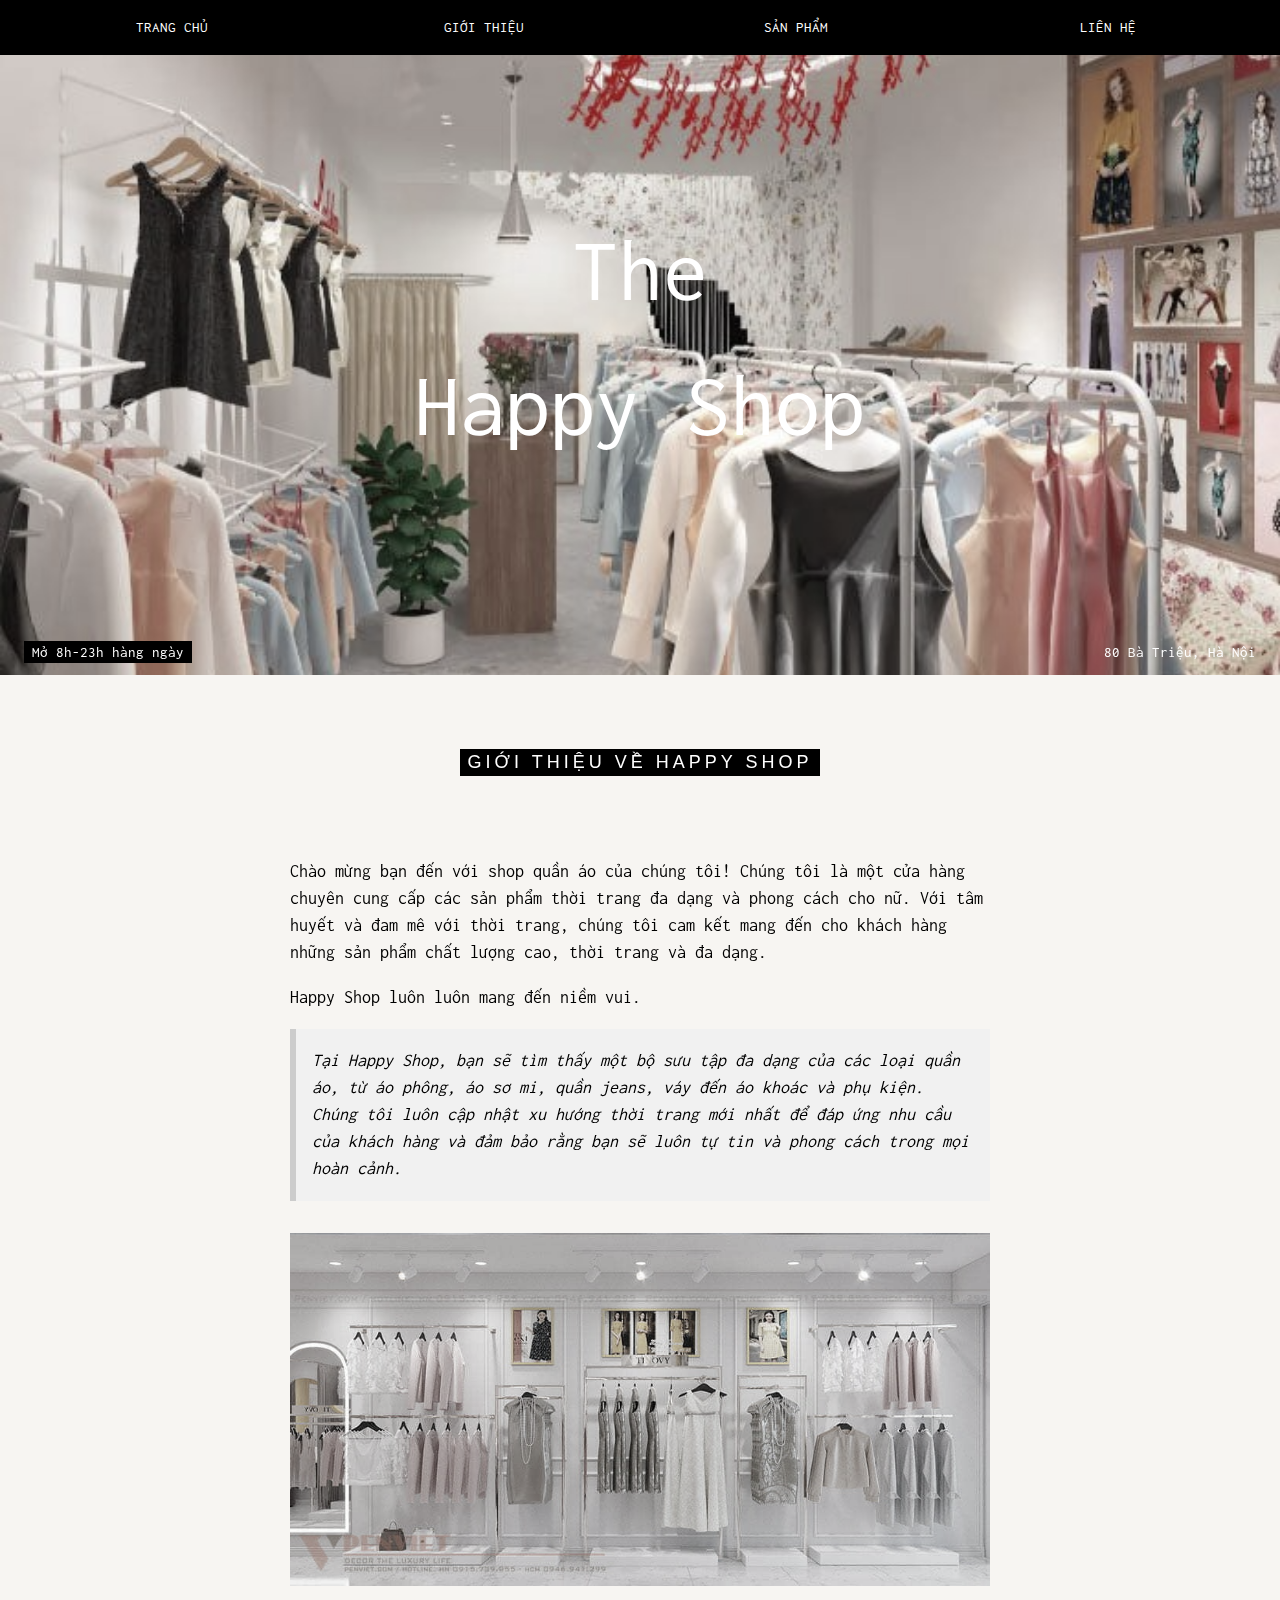
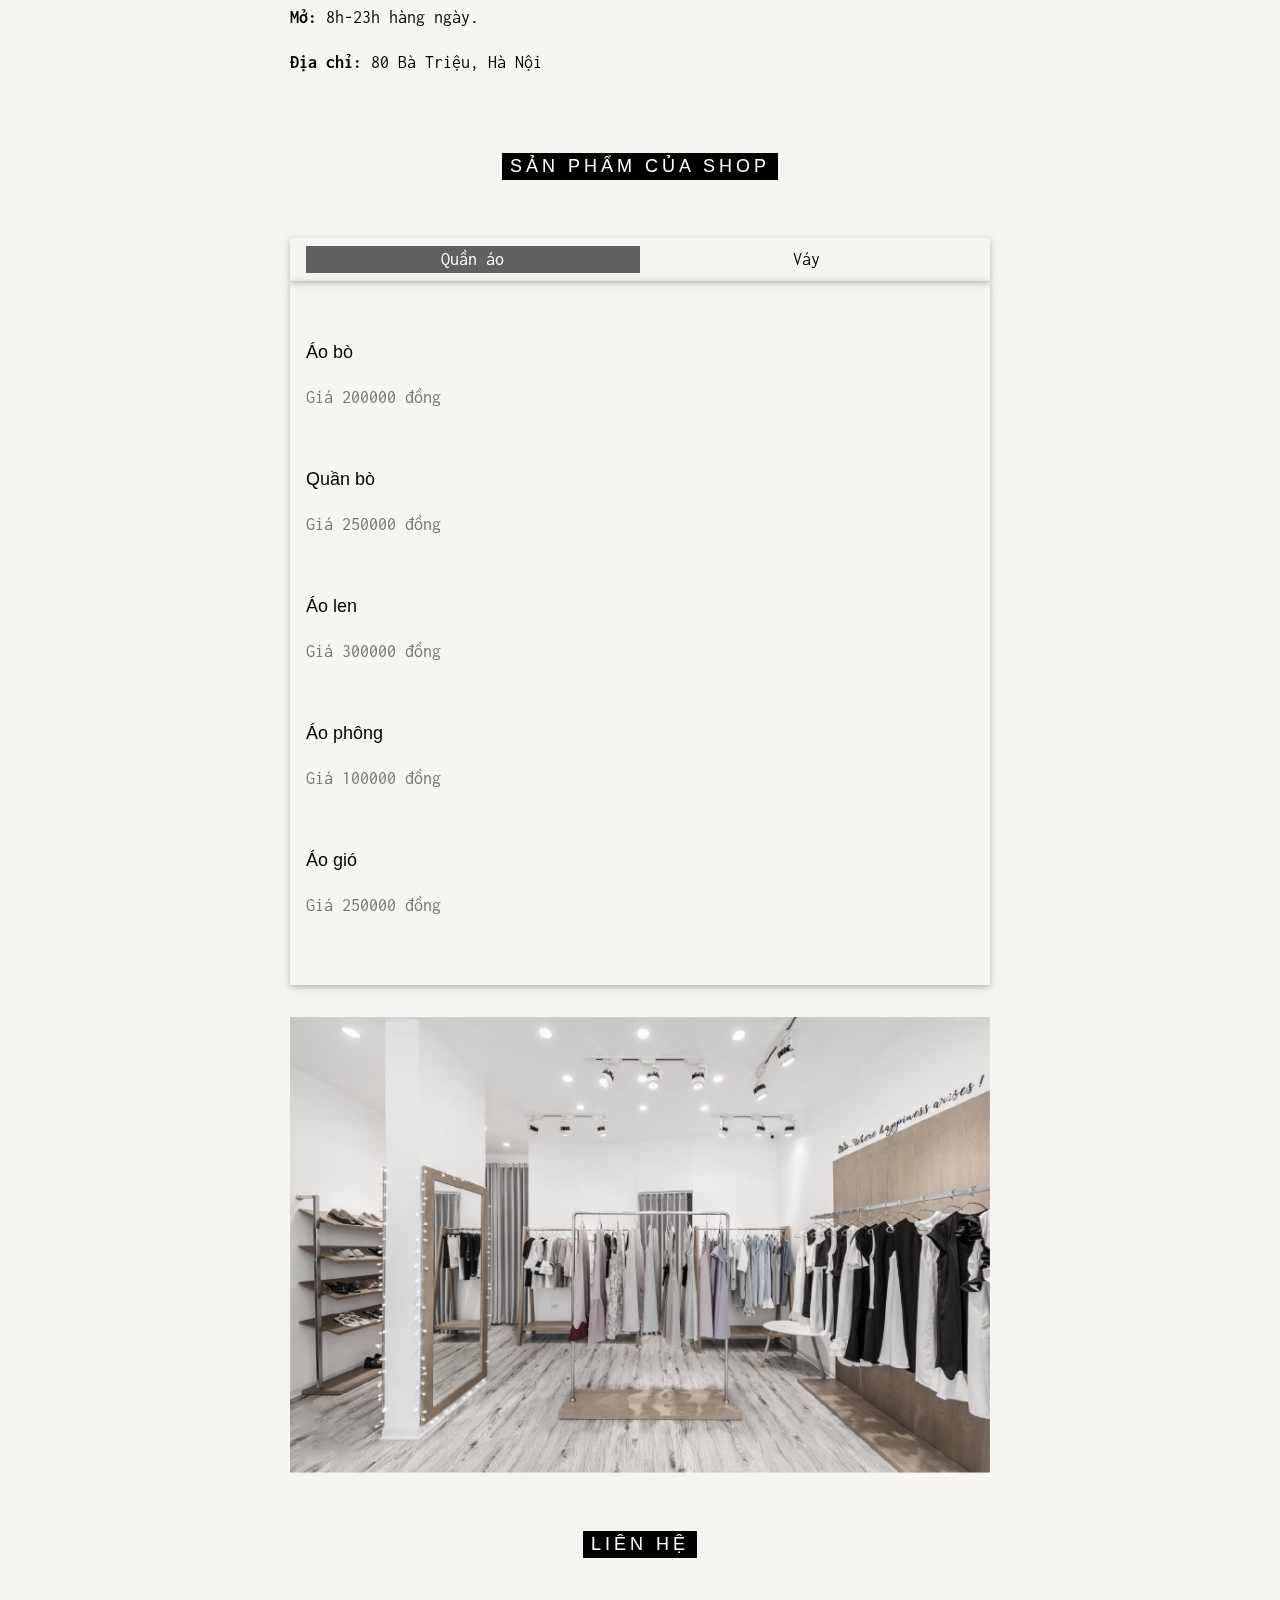
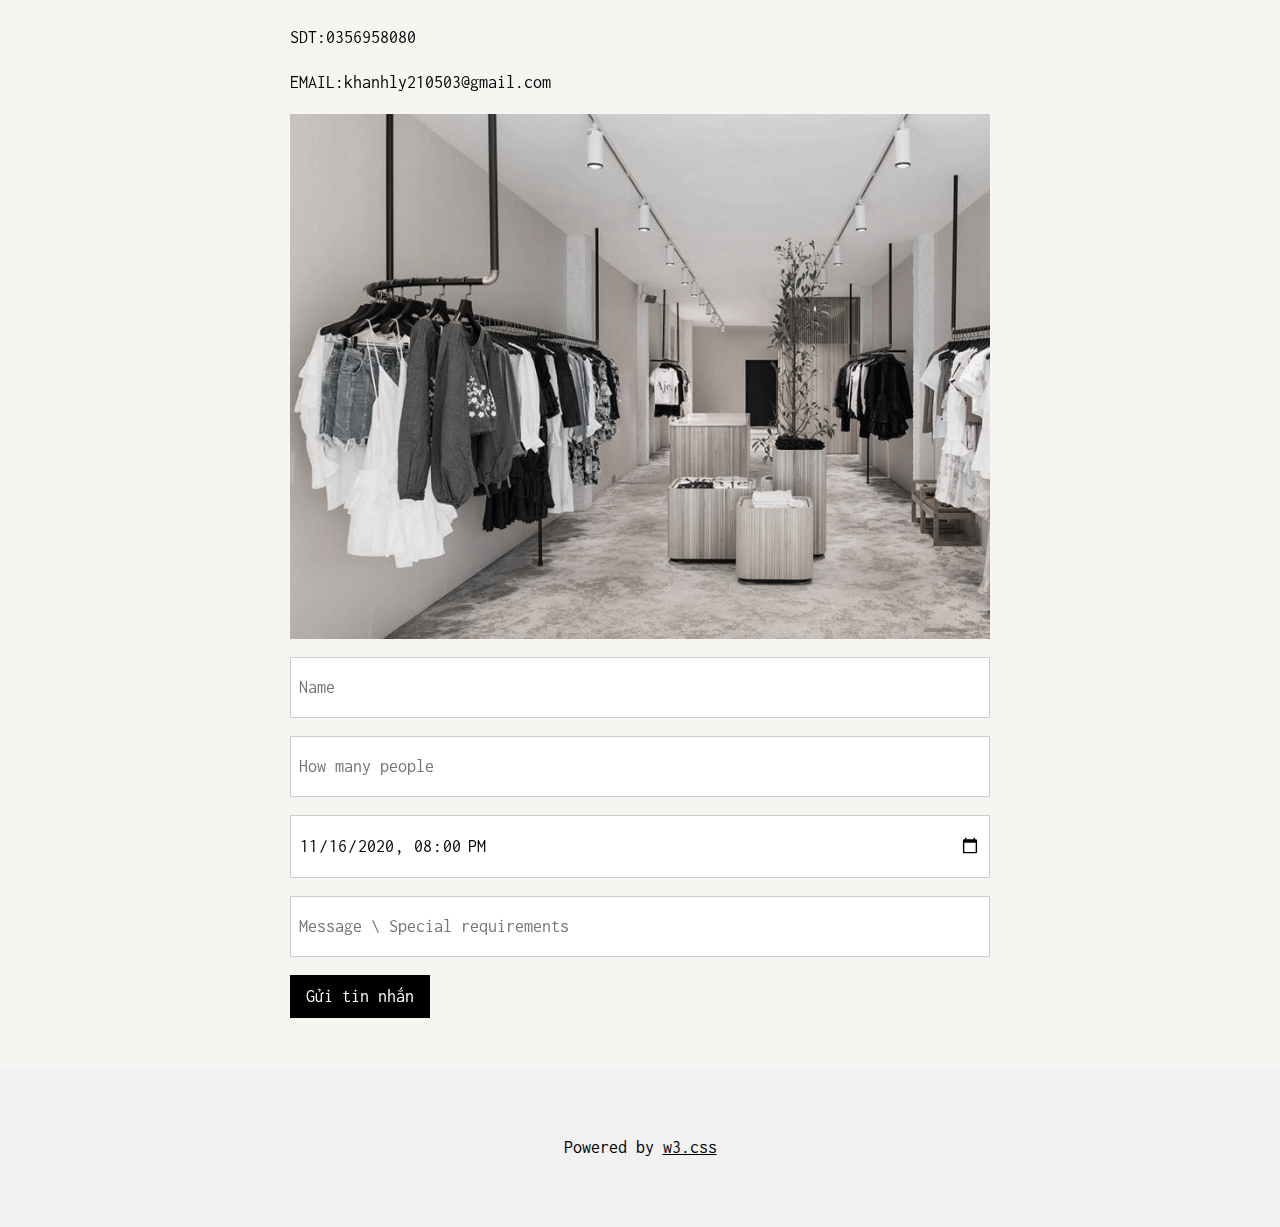
<file: index.html>
<!DOCTYPE html>
<html>
<head>
<title>Happy Shop</title>
<meta charset="UTF-8">
<meta name="viewport" content="width=device-width, initial-scale=1">
<link rel="stylesheet" href="https://www.w3schools.com/w3css/4/w3.css">
<link rel="stylesheet" href="https://fonts.googleapis.com/css?family=Inconsolata">
<style>
body, html {
  height: 100%;
  font-family: "Inconsolata", sans-serif;
}

.bgimg {
  background-position: center;
  background-size: cover;
  background-image: url("images/1.jpg");
  min-height: 75%;
}

.menu {
  display: none;
}
</style>
</head>
<body>

<!-- Links (sit on top) -->
<div class="w3-top">
  <div class="w3-row w3-padding w3-black">
    <div class="w3-col s3">
      <a href="#" class="w3-button w3-block w3-black">TRANG CHỦ</a>
    </div>
    <div class="w3-col s3">
      <a href="#about" class="w3-button w3-block w3-black">GIỚI THIỆU</a>
    </div>
    <div class="w3-col s3">
      <a href="#menu" class="w3-button w3-block w3-black">SẢN PHẨM</a>
    </div>
    <div class="w3-col s3">
      <a href="#where" class="w3-button w3-block w3-black">LIÊN HỆ</a>
    </div>
  </div>
</div>

<!-- Header with image -->
<header class="bgimg w3-display-container w3-grayscale-min" id="home">
  <div class="w3-display-bottomleft w3-center w3-padding-large w3-hide-small">
    <span class="w3-tag">Mở 8h-23h hàng ngày</span>
  </div>
  <div class="w3-display-middle w3-center">
    <span class="w3-text-white" style="font-size:90px">The<br>Happy Shop</span>
  </div>
  <div class="w3-display-bottomright w3-center w3-padding-large">
    <span class="w3-text-white">80 Bà Triệu, Hà Nội </span>
  </div>
</header>

<!-- Add a background color and large text to the whole page -->
<div class="w3-sand w3-grayscale w3-large">

<!-- About Container -->
<div class="w3-container" id="about">
  <div class="w3-content" style="max-width:700px">
    <h5 class="w3-center w3-padding-64"><span class="w3-tag w3-wide">GIỚI THIỆU VỀ HAPPY SHOP</span></h5>
    <p>Chào mừng bạn đến với shop quần áo của chúng tôi! Chúng tôi là một cửa hàng chuyên cung cấp các sản phẩm thời trang đa dạng và phong cách cho nữ. Với tâm huyết và đam mê với thời trang, chúng tôi cam kết mang đến cho khách hàng những sản phẩm chất lượng cao, thời trang và đa dạng.
    </p>
    <p>Happy Shop luôn luôn mang đến niềm vui.</p>
    <div class="w3-panel w3-leftbar w3-light-grey">
      <p><i>Tại Happy Shop, bạn sẽ tìm thấy một bộ sưu tập đa dạng của các loại quần áo, từ áo phông, áo sơ mi, quần jeans, váy đến áo khoác và phụ kiện. Chúng tôi luôn cập nhật xu hướng thời trang mới nhất để đáp ứng nhu cầu của khách hàng và đảm bảo rằng bạn sẽ luôn tự tin và phong cách trong mọi hoàn cảnh.</i></p>
    </div>
    <img src="images/2.jpg" style="width:100%;max-width:1000px" class="w3-margin-top">
    <p><strong>Mở:</strong> 8h-23h hàng ngày.</p>
    <p><strong>Địa chỉ:</strong> 80 Bà Triệu, Hà Nội</p>
  </div>
</div>

<!-- Menu Container -->
<div class="w3-container" id="menu">
  <div class="w3-content" style="max-width:700px">
 
    <h5 class="w3-center w3-padding-48"><span class="w3-tag w3-wide">SẢN PHẨM CỦA SHOP</span></h5>
  
    <div class="w3-row w3-center w3-card w3-padding">
      <a href="javascript:void(0)" onclick="openMenu(event, 'Quần áo');" id="myLink">
        <div class="w3-col s6 tablink">Quần áo</div>
      </a>
      <a href="javascript:void(0)" onclick="openMenu(event, 'Váy');">
        <div class="w3-col s6 tablink">Váy</div>
      </a>
    </div>

    <div id="Quần áo" class="w3-container menu w3-padding-48 w3-card">
      <h5>Áo bò</h5>
      <p class="w3-text-grey">Giá 200000 đồng</p><br>
    
      <h5>Quần bò</h5>
      <p class="w3-text-grey">Giá 250000 đồng</p><br>
    
      <h5>Áo len</h5>
      <p class="w3-text-grey">Giá 300000 đồng</p><br>
    
      <h5>Áo phông</h5>
      <p class="w3-text-grey">Giá 100000 đồng</p><br>
    
      <h5>Áo gió</h5>
      <p class="w3-text-grey">Giá 250000 đồng</p>
    </div>

    <div id="Váy" class="w3-container menu w3-padding-48 w3-card">
      <h5>Chân váy bò</h5>
      <p class="w3-text-grey">Giá 250000 đồng</p><br>
    
      <h5>Váy len</h5>
      <p class="w3-text-grey">Giá 300000 đồng</p><br>
    
      <h5>Váy dạ hội</h5>
      <p class="w3-text-grey">Giá 1000000 đồng</p><br>
    
      <h5>Váy xếp ly</h5>
      <p class="w3-text-grey">Giá 150000 đồng</p><br>
    
      <h5>Váy ngủ</h5>
      <p class="w3-text-grey">250000 đồng</p>
    </div>  
    <img src="images/3.jpg" style="width:100%;max-width:1000px;margin-top:32px;">
  </div>
</div>

<!-- Contact/Area Container -->
<div class="w3-container" id="where" style="padding-bottom:32px;">
  <div class="w3-content" style="max-width:700px">
    <h5 class="w3-center w3-padding-48"><span class="w3-tag w3-wide">LIÊN HỆ</span></h5>
    <p>SDT:0356958080<p>
      <p>EMAIL:khanhly210503@gmail.com</p>

    <img src="images/4.jpg" class="w3-image" style="width:100%">

    <form action="/action_page.php" target="_blank">
      <p><input class="w3-input w3-padding-16 w3-border" type="text" placeholder="Name" required name="Name"></p>
      <p><input class="w3-input w3-padding-16 w3-border" type="number" placeholder="How many people" required name="People"></p>
      <p><input class="w3-input w3-padding-16 w3-border" type="datetime-local" placeholder="Date and time" required name="date" value="2020-11-16T20:00"></p>
      <p><input class="w3-input w3-padding-16 w3-border" type="text" placeholder="Message \ Special requirements" required name="Message"></p>
      <p><button class="w3-button w3-black" type="submit">Gửi tin nhắn</button></p>
    </form>
  </div>
</div>

<!-- End page content -->
</div>

<!-- Footer -->
<footer class="w3-center w3-light-grey w3-padding-48 w3-large">
  <p>Powered by <a href="https://www.w3schools.com/w3css/default.asp" title="W3.CSS" target="_blank" class="w3-hover-text-green">w3.css</a></p>
</footer>

<script>
// Tabbed Menu
function openMenu(evt, menuName) {
  var i, x, tablinks;
  x = document.getElementsByClassName("menu");
  for (i = 0; i < x.length; i++) {
    x[i].style.display = "none";
  }
  tablinks = document.getElementsByClassName("tablink");
  for (i = 0; i < x.length; i++) {
    tablinks[i].className = tablinks[i].className.replace(" w3-dark-grey", "");
  }
  document.getElementById(menuName).style.display = "block";
  evt.currentTarget.firstElementChild.className += " w3-dark-grey";
}
document.getElementById("myLink").click();
</script>

</body>
</html>
</file>
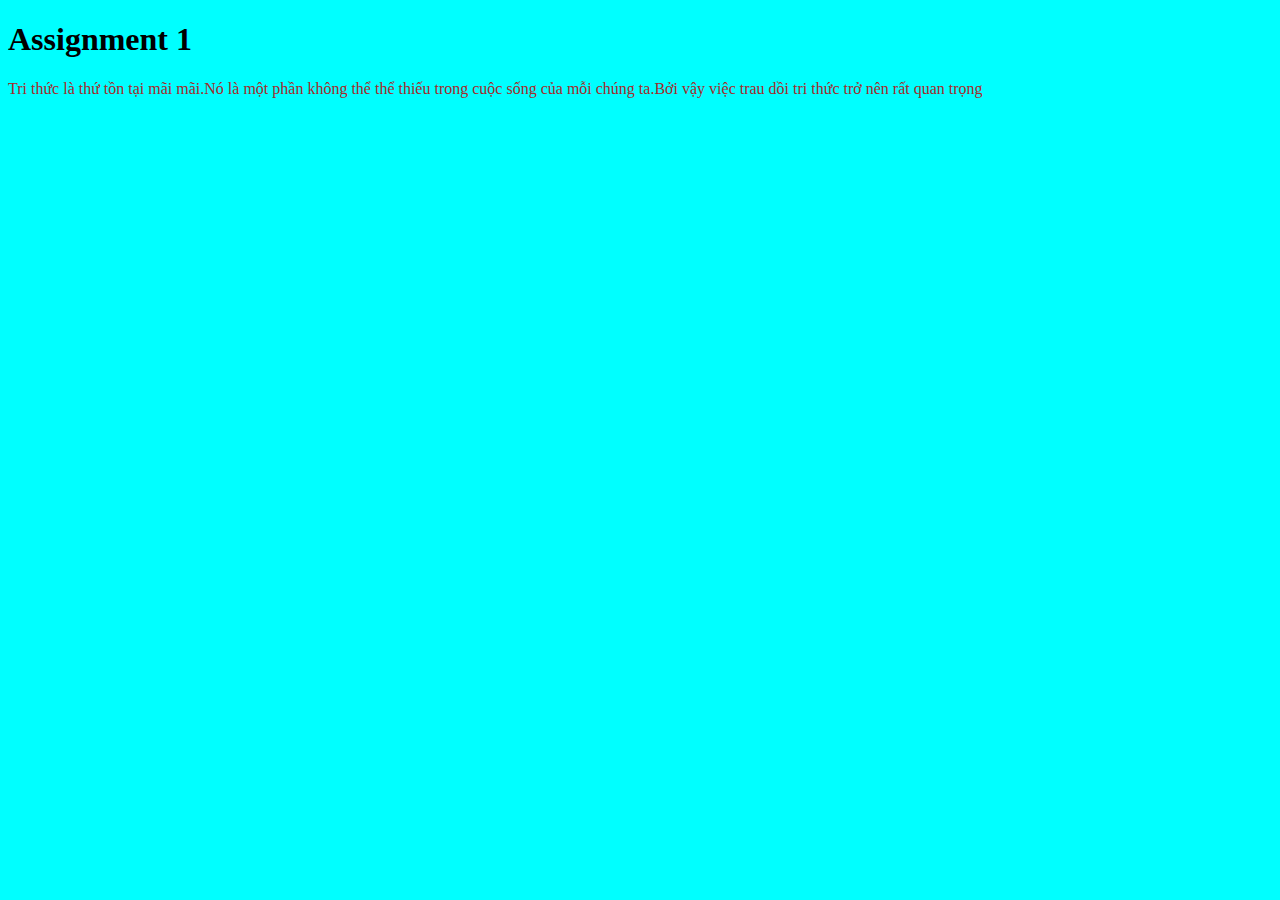
<file: assignment 1/index.html>
<!DOCTYPE html>
<html lang="en">
<head>
    <meta charset="UTF-8">
    <meta name="viewport" content="width=device-width, initial-scale=1.0">
    <title>trinhthikhanhly</title>
<link rel="stylesheet" href="ly.css">
<style>
body {background-color: aqua;}
</style>   
</head>
</body>
<h1>Assignment 1</h1>
<p style="color: brown;">Tri thức là thứ tồn tại mãi mãi.Nó là một phần không thể thể thiếu trong cuộc sống của mỗi
     chúng ta.Bởi vậy việc trau dồi tri thức trở nên rất quan trọng</p>
    </body>
    </html>
</file>
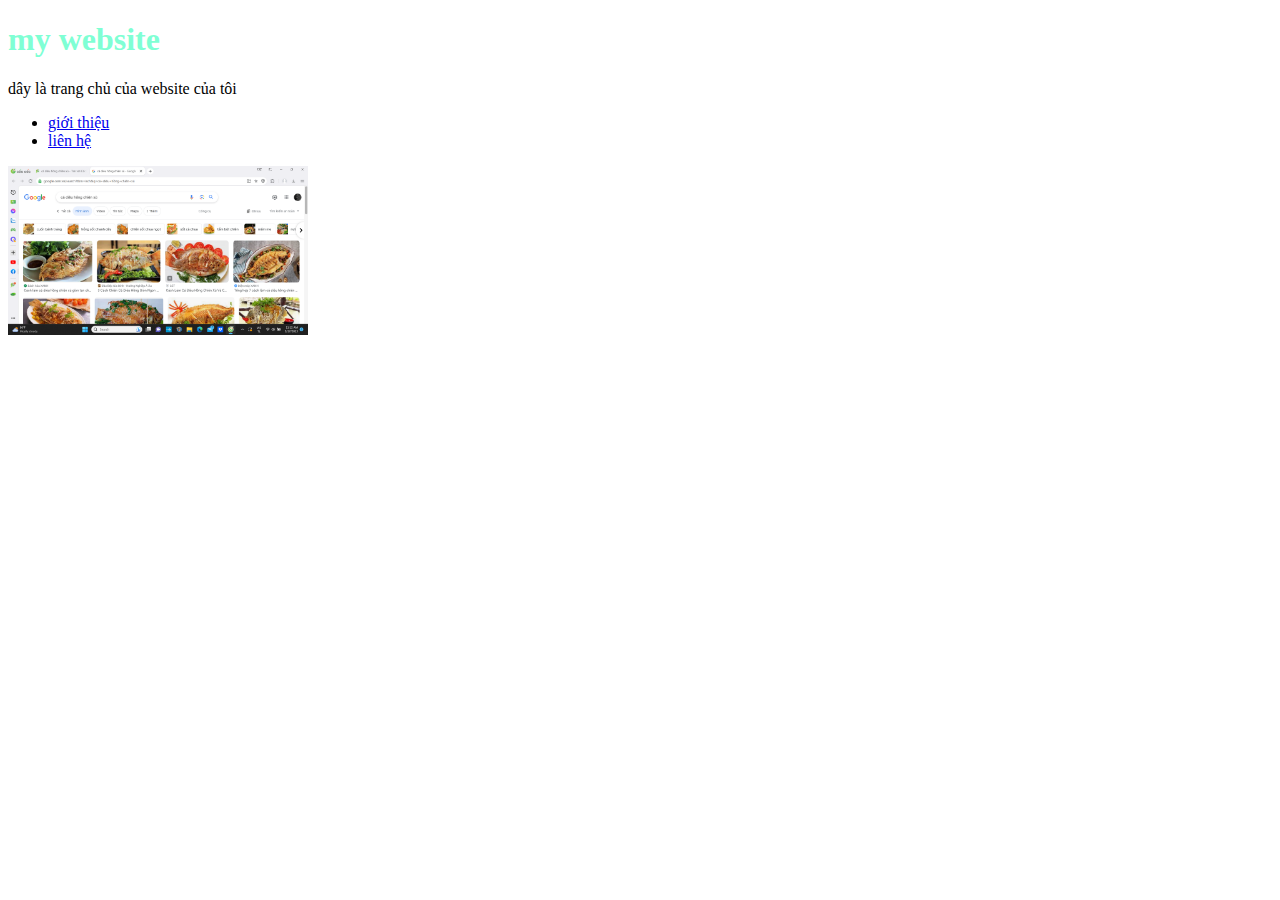
<file: lab2/index.html>
<!DOCTYPE html>
<html lang="en">
<head>
    <meta charset="UTF-8">
    <meta name="viewport" content="width=device-width, initial-scale=1.0">
    <title>trinhthikhanhly</title>
    <link rel="stylesheet" href="css/ly.css">
</head>
<body>
    <h1>my website</h1>
    <p>dây là trang chủ của website của tôi</p>
    <ul>
        <li><a href="pages/about.html">giới thiệu</a></li>
        <li><a href="pages/contact.html">liên hệ</a></li>
    </ul>
    <img style="width:300px;" src="images/Screenshot (130).png" alt="">

</body>
</html>
</file>
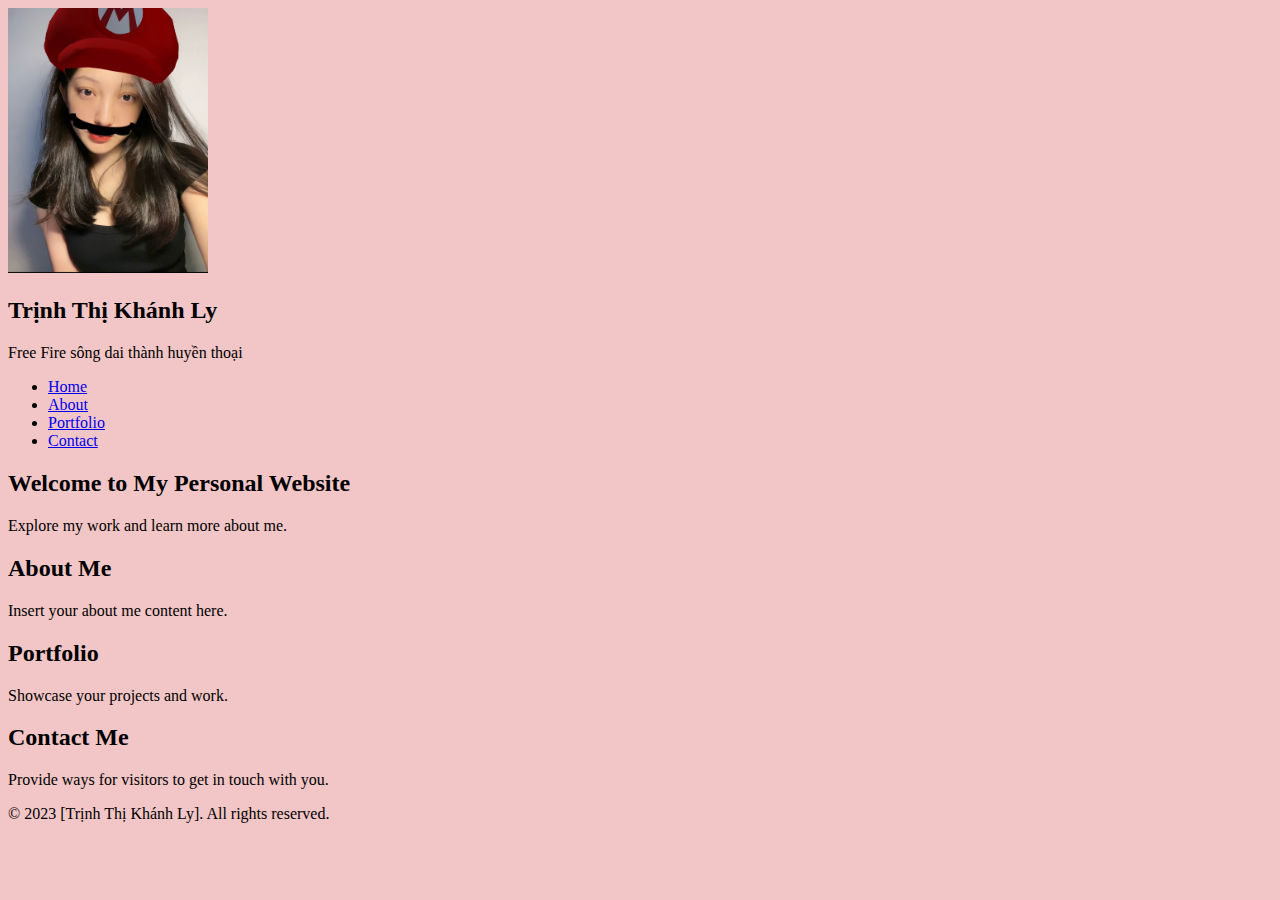
<file: lab3/index.html>
<!DOCTYPE html>
<html lang="en">
<head>
    <meta charset="UTF-8">
    <meta name="viewport" content="width=device-width, initial-scale=1.0">
    <title>Trịnh Thị Khánh Ly</title>
    <link rel="stylesheet" href="css/styles.css">
</head>
<body>
    <header>
        <div class="profile-image">
            <img src="/lab3/images/khanhly.jpg" width="200px" alt="">
        </div>
        <div class="profile-infor">
            <h2>Trịnh Thị Khánh Ly</h2>
            <p> Free Fire sông dai thành huyền thoại</p>
        </div>
        <nav class="main-menu">
            <ul>
                <li><a href="#home">Home</a></li>
                <li><a href="#about">About</a></li>
                <li><a href="#portfolio">Portfolio</a></li>
                <li><a href="#contact">Contact</a></li>
            </ul>
        </nav>
    </header>
    <main>
        <section id="home">
            <div class="container">
                <h2> Welcome to My Personal Website</h2>
                <p>Explore my work and learn more about me.</p>
            </div>
        </section>
        <section id="about">
            <div class="container">
                <h2>About Me</h2>
                <p>Insert your about me content here.</p>
            </div>  
        </section>
        <section id="portfolio">
            <div class="container">
                <h2>Portfolio</h2>
                <p>Showcase your projects and work.</p>
            </div>
        </section>
        <section id="contact">
            <div class="container">
                <h2>Contact Me</h2>
                <p>Provide ways for visitors to get in touch with you.</p>
            </div>
        </section>
    </main>
    <footer>
        <div class="container">
            <p>© 2023 [Trịnh Thị Khánh Ly]. All rights reserved.</p>
        </div>
    </footer>
</body>
</html>
</file>
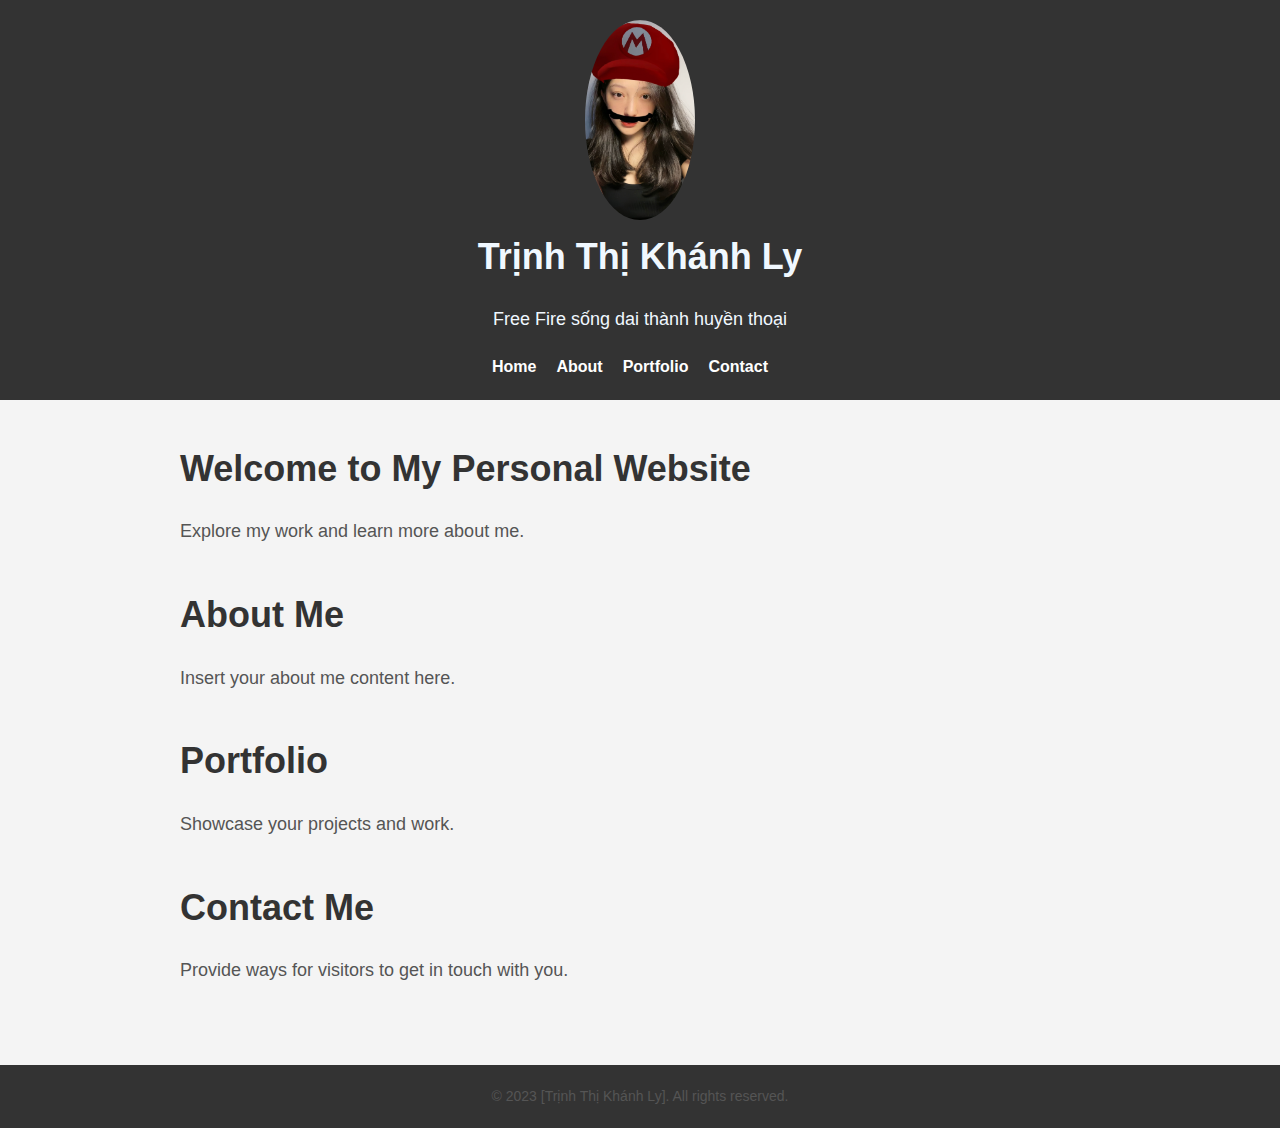
<file: lab4/index.html>
<!DOCTYPE html>
<html lang="en">
  <head>
    <meta charset="UTF-8" />
    <meta name="viewport" content="width=device-width, initial-scale=1.0" />
    <title>Trịnh Thị Khánh Ly</title>
    <link rel="stylesheet" href="css/styles.css" />
  </head>
  <body>
    <header>
      <div class="profile-image">
        <img src="images/avatar.jpg" alt="person" />
      </div>
      <div class="profile-infor">
        <h2 style="color: aliceblue">Trịnh Thị Khánh Ly</h2>
        <p style="color: aliceblue">Free Fire sống dai thành huyền thoại</p>
      </div>
      <nav class="main-menu">
        <ul>
          <li><a href="#home">Home</a></li>
          <li><a href="#about">About</a></li>
          <li><a href="#portfolio">Portfolio</a></li>
          <li><a href="#contact">Contact</a></li>
        </ul>
      </nav>
    </header>
    <main>
      <section id="home">
        <div class="container">
          <h2>Welcome to My Personal Website</h2>
          <p>Explore my work and learn more about me.</p>
        </div>
      </section>
      <section id="about">
        <div class="container">
          <h2>About Me</h2>
          <p>Insert your about me content here.</p>
        </div>
      </section>
      <section id="portfolio">
        <div class="container">
          <h2>Portfolio</h2>
          <p>Showcase your projects and work.</p>
        </div>
      </section>
      <section id="contact">
        <div class="container">
          <h2>Contact Me</h2>
          <p>Provide ways for visitors to get in touch with you.</p>
        </div>
      </section>
    </main>
    <footer>
      <div class="container">
        <p>© 2023 [Trịnh Thị Khánh Ly]. All rights reserved.</p>
      </div>
    </footer>
  </body>
</html>
</file>
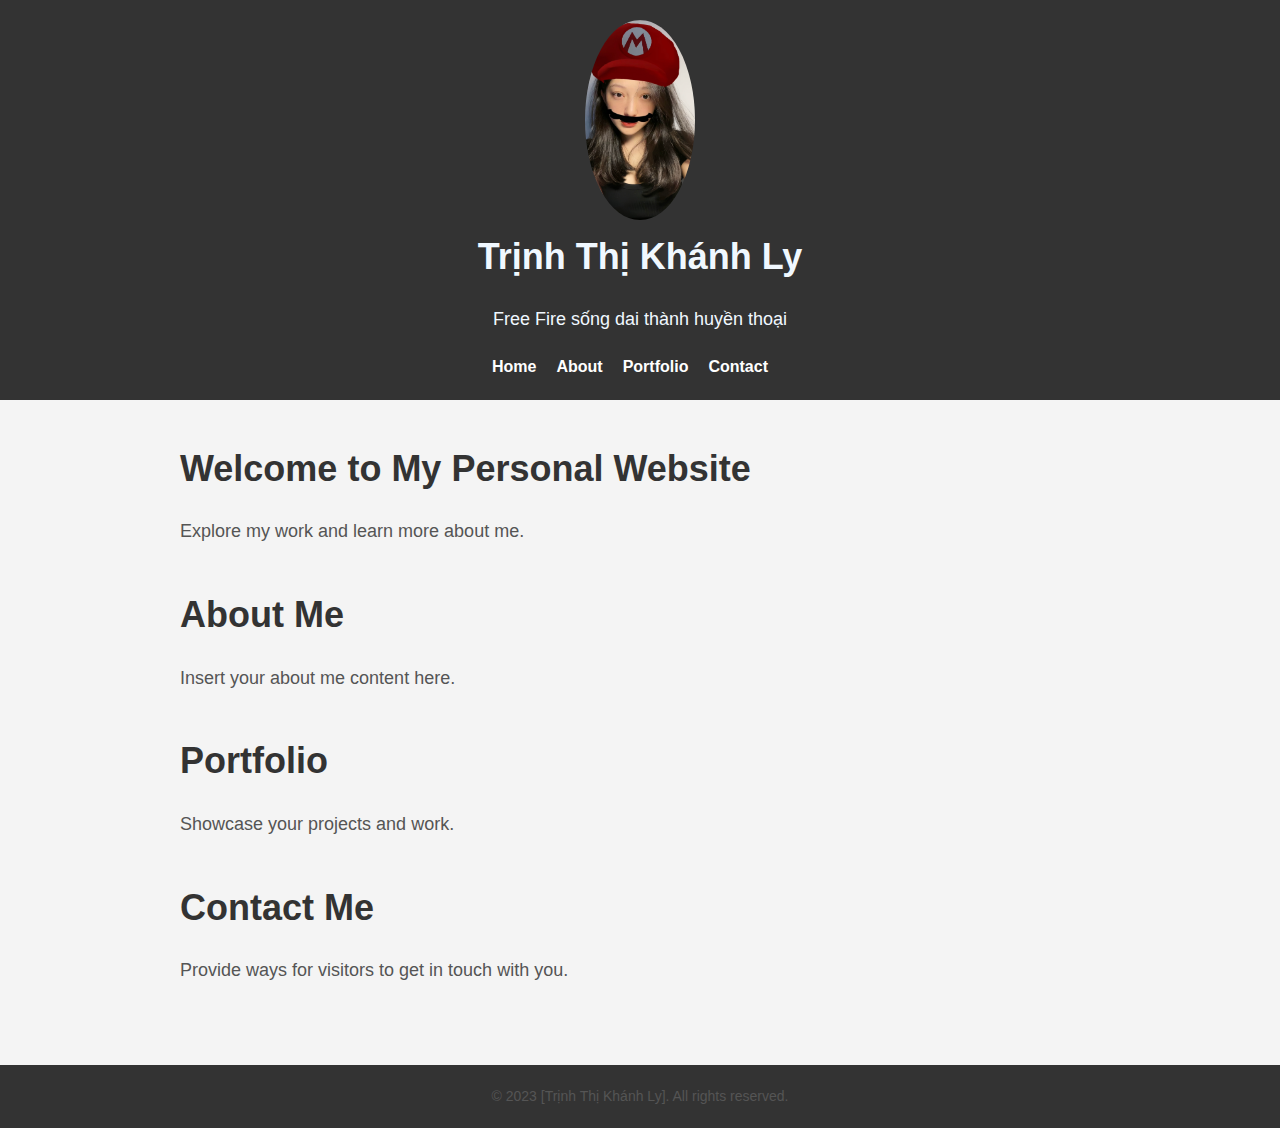
<file: lab5/index.html>
<!DOCTYPE html>
<html lang="en">
  <head>
    <meta charset="UTF-8" />
    <meta name="viewport" content="width=device-width, initial-scale=1.0" />
    <title>Trịnh Thị Khánh Ly</title>
    <link rel="stylesheet" href="css/styles.css" />
  </head>
  <body>
    <header>
      <div class="profile-image">
        <img src="images/avatar.jpg" alt="" />
      </div>
      <div class="profile-infor">
        <h2 style="color: aliceblue">Trịnh Thị Khánh Ly</h2>
        <p style="color: aliceblue">Free Fire sống dai thành huyền thoại</p>
      </div>
      <nav class="main-menu">
        <ul>
          <li><a href="#home">Home</a></li>
          <li><a href="#about">About</a></li>
          <li><a href="#portfolio">Portfolio</a></li>
          <li><a href="#contact">Contact</a></li>
        </ul>
      </nav>
    </header>
    <main>
      <section id="home">
        <div class="container">
          <h2>Welcome to My Personal Website</h2>
          <p>Explore my work and learn more about me.</p>
        </div>
      </section>
      <section id="about">
        <div class="container">
          <h2>About Me</h2>
          <p>Insert your about me content here.</p>
        </div>
      </section>
      <section id="portfolio">
        <div class="container">
          <h2>Portfolio</h2>
          <p>Showcase your projects and work.</p>
        </div>
      </section>
      <section id="contact">
        <div class="container">
          <h2>Contact Me</h2>
          <p>Provide ways for visitors to get in touch with you.</p>
        </div>
      </section>
    </main>
    <footer>
      <div class="container">
        <p>© 2023 [Trịnh Thị Khánh Ly]. All rights reserved.</p>
      </div>
    </footer>
  </body>
</html>
</file>
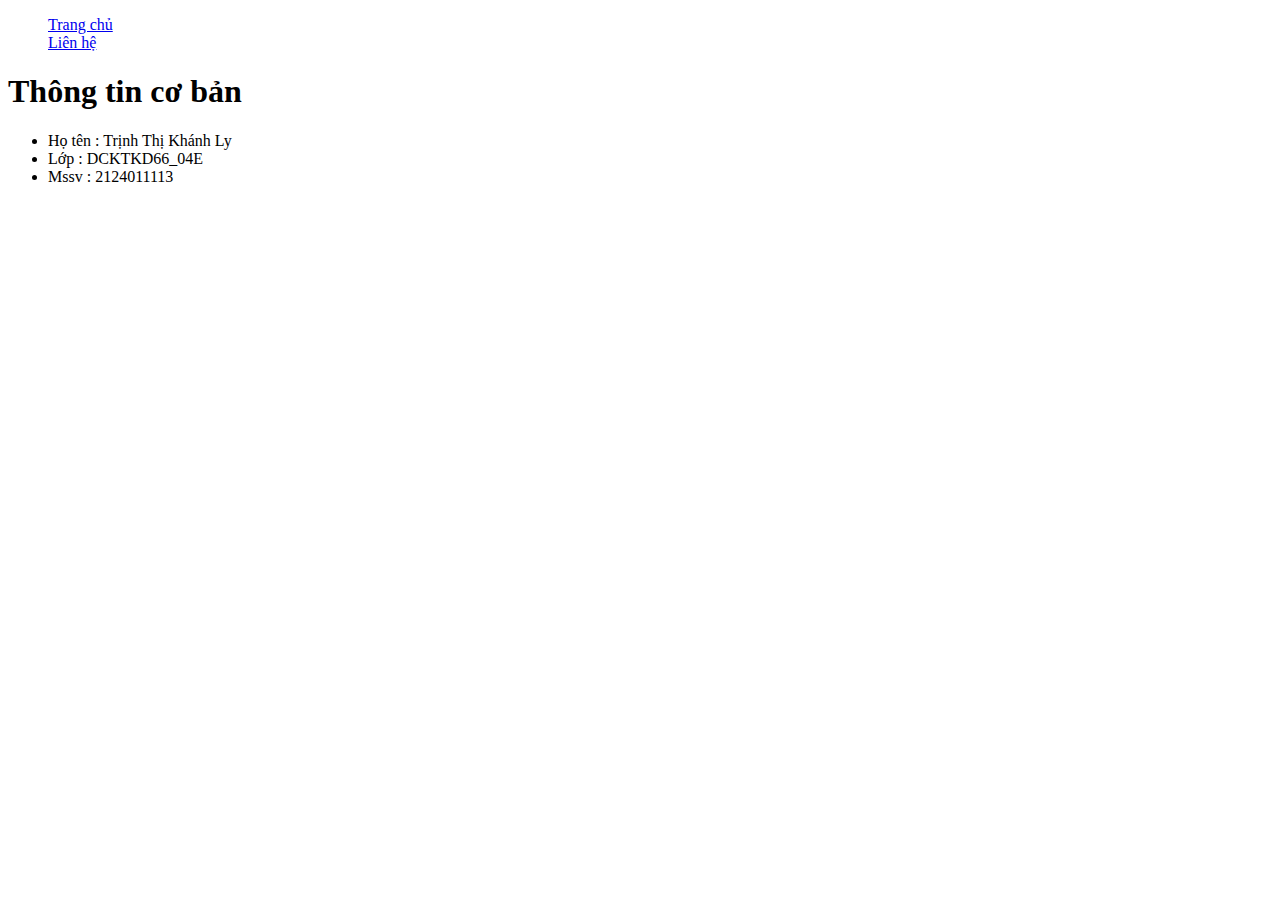
<file: lab2/pages/about.html>
<!DOCTYPE html>
<html lang="en">
<head>
    <meta charset="UTF-8">
    <meta name="viewport" content="width=device-width, initial-scale=1.0">
    <title>giới thiệu</title>
</head>
<body>
   <ul>
 <a href="/My Website/index.html">Trang chủ</a><br>
 <a href="/My Website/pages/contact.html">Liên hệ</a><br>  
   </ul> 
<h1>Thông tin cơ bản</h1>
<ul>
 <li>Họ tên : Trịnh Thị Khánh Ly</li> 
 <li>Lớp : DCKTKD66_04E</li>
 <li>Mssv : 2124011113</li>  
</ul>
</body>
</html>
</file>
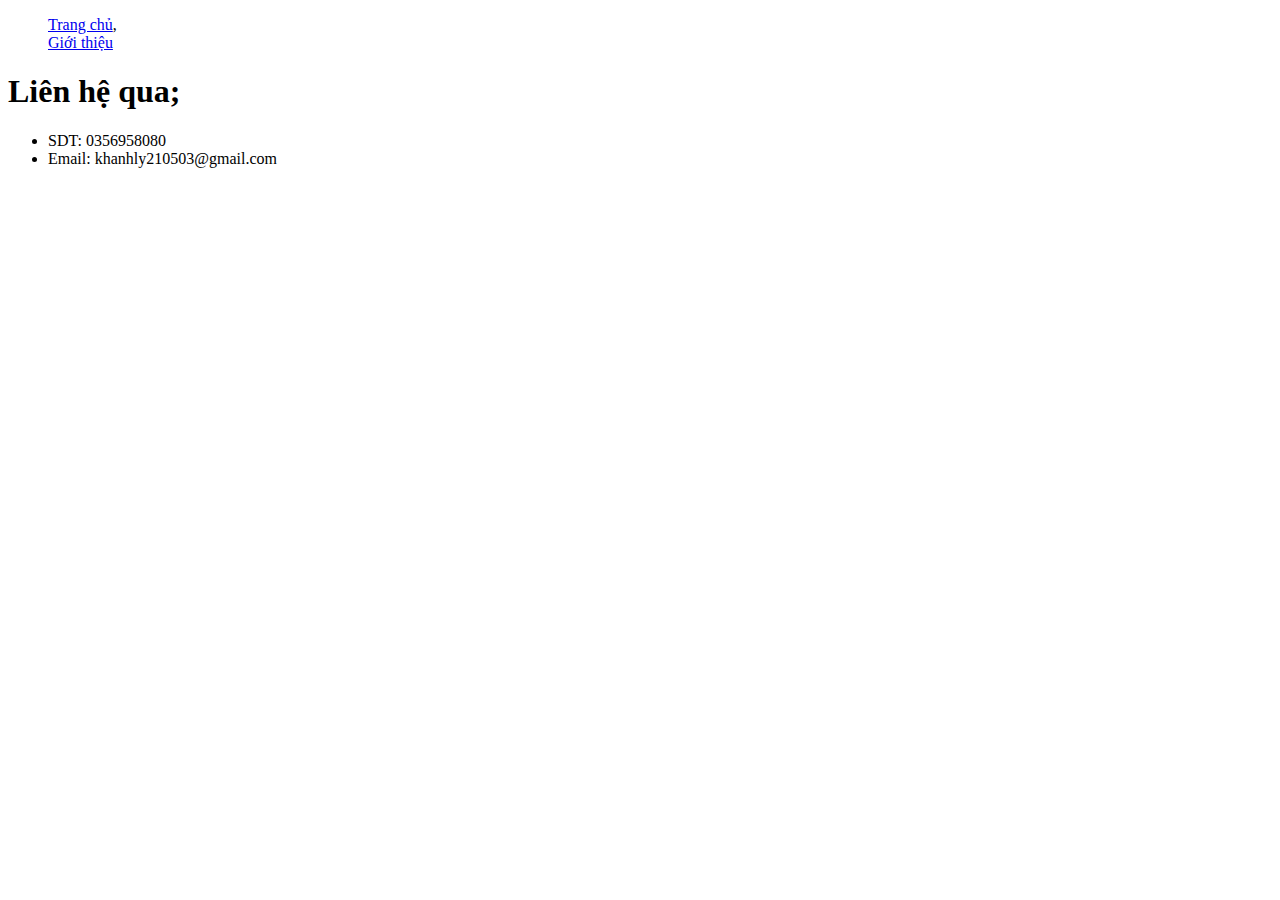
<file: lab2/pages/contact.html>
<!DOCTYPE html>
<html lang="en">
<head>
    <meta charset="UTF-8">
    <meta name="viewport" content="width=device-width, initial-scale=1.0">
    <title>Document</title>
</head>
<body>
   <ul>
    <a href="My Website/index.html.">Trang chủ</a>,<br>
    <a href="/My website/pages/about.html">Giới thiệu</a><br>
   </ul>
   <h1>Liên hệ qua;</h1> 
   <ul>
    <li>SDT: 0356958080</li>
    <li>Email: khanhly210503@gmail.com</li>
   </ul>
</body>
</html>
</file>
<file: assignment 1/ly.css>
h1 {color:black}
</file>
<file: lab2/css/ly.css>
h1 {color:aquamarine}
</file>
<file: lab3/css/styles.css>
Body {background-color :rgb(242, 198, 198);}
</file>
<file: lab4/css/styles.css>
/*ResetCSSstyles*/
* {
  margin: 0;
  padding: 0;
  box-sizing: border-box;
}
/*Bodystyles*/
body {
  font-family: "Arial", sans-serif;
  background-color: #f4f4f4;
  color: #333;
  line-height: 1.6;
}
/*Header styles*/
header {
  background-color: #333;
  color: #fff;
  padding: 20px 0;
  text-align: center;
}
.profile-image img {
  border-radius: 50%;
  max-width: 150px;
  max-height: 200px;
}
.profile-info {
  margin-top: 10px;
}
.profile-info h2 {
  font-size: 24px;
  margin-bottom: 5px;
  color: rgb(47, 152, 171);
}
.profile-info p {
  font-size: 16px;
}
.main-menu ul {
  list-style: none;
  display: flex;
  justify-content: center;
  margin-top: 20px;
}
.main-menu li {
  margin-right: 20px;
}
.main-menu a {
  text-decoration: none;
  color: #fff;
  font-weight: bold;
  font-size: 16px;
  transition: color 0.3s ease;
}
.main-menu a:hover {
  color: #ffd700;
  padding-bottom: 10px;
}

/*Maincontentstyles*/
main {
  padding: 40px 0;
}
.container {
  max-width: 960px;
  margin: 0 auto;
  padding: 0 20px;
}
section {
  margin-bottom: 40px;
}
h2 {
  font-size: 36px;
  margin-bottom: 20px;
  color: #333;
}
p {
  font-size: 18px;
  color: #555;
}
/*Footerstyles*/
footer {
  background-color: #333;
  color: #fff;
  padding: 20px 0;
  text-align: center;
}
footer p {
  font-size: 14px;
}
</file>
<file: lab5/css/styles.css>
/*ResetCSSstyles*/
* {
  margin: 0;
  padding: 0;
  box-sizing: border-box;
}
/*Bodystyles*/
body {
  font-family: "Arial", sans-serif;
  background-color: #f4f4f4;
  color: #333;
  line-height: 1.6;
}
/*Header styles*/
header {
  background-color: #333;
  color: #fff;
  padding: 20px 0;
  text-align: center;
}
.profile-image img {
  border-radius: 50%;
  max-width: 150px;
  max-height: 200px;
}
.profile-info {
  margin-top: 10px;
}
.profile-info h2 {
  font-size: 24px;
  margin-bottom: 5px;
  color: rgb(47, 152, 171);
}
.profile-info p {
  font-size: 16px;
}
.main-menu ul {
  list-style: none;
  display: flex;
  justify-content: center;
  margin-top: 20px;
}
.main-menu li {
  margin-right: 20px;
}
.main-menu a {
  text-decoration: none;
  color: #fff;
  font-weight: bold;
  font-size: 16px;
  transition: color 0.3s ease;
}
.main-menu a:hover {
  color: #ffd700;
  padding-bottom: 10px;
}

/*Maincontentstyles*/
main {
  padding: 40px 0;
}
.container {
  max-width: 960px;
  margin: 0 auto;
  padding: 0 20px;
}
section {
  margin-bottom: 40px;
}
h2 {
  font-size: 36px;
  margin-bottom: 20px;
  color: #333;
}
p {
  font-size: 18px;
  color: #555;
}
/*Footerstyles*/
footer {
  background-color: #333;
  color: #fff;
  padding: 20px 0;
  text-align: center;
}
footer p {
  font-size: 14px;
}

/* Responsive styles  */
@media only screen and (max-width: 768px) {
  .profile-image img {
    max-width: 100%;
  }
  .main-menu ul {
    flex-direction: column;
    text-align: center;
  }
  .main-menu li {
    margin-right: 0;
    margin-bottom: 10px;
  }
}

@media only screen and (max-width: 600px) {
  h2 {
    font-size: 28px;
  }
  p {
    font-size: 16px;
  }
}
</file>
